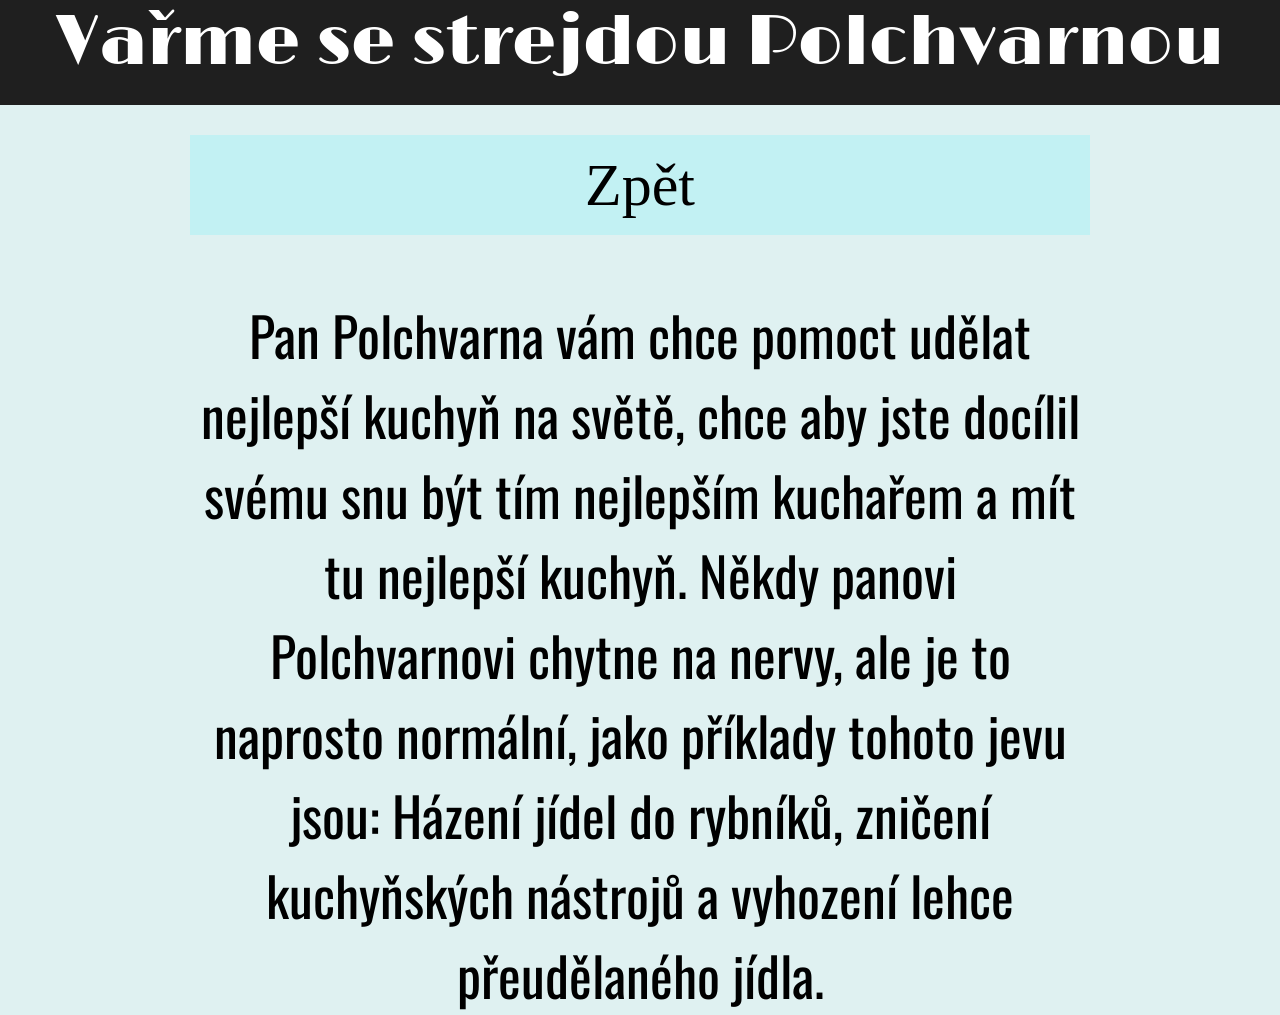
<file: infopolchvarna.html>
<!DOCTYPE html>
<html lang="en">
<head>
    <meta charset="UTF-8">
    <meta name="viewport" content="width=device-width, initial-scale=1.0">
    <title>infopolch</title>
    <link rel="stylesheet" href="style.css">

    <link rel="preconnect" href="https://fonts.googleapis.com">
<link rel="preconnect" href="https://fonts.gstatic.com" crossorigin>
<link href="https://fonts.googleapis.com/css2?family=Audiowide&family=Limelight&display=swap" rel="stylesheet">

<link rel="preconnect" href="https://fonts.googleapis.com">
<link rel="preconnect" href="https://fonts.gstatic.com" crossorigin>
<link href="https://fonts.googleapis.com/css2?family=Oswald:wght@200..700&family=Playwrite+NZ+Basic:wght@100..400&display=swap" rel="stylesheet">

</head>
<body><div class="obrazovka podsebou ">
    <div class="min Limelight black"><div>Vařme se strejdou Polchvarnou</div></div>
    <div class="max podsebou babyblue">

         <div style="text-align: center; width: 100%; padding-top: 30px;">
    <a href="hlavni.html" style="text-decoration: none;">
        <button class="tlacitko1 kachna">Zpět</button>
    </a>
    <div style="text-align: center; width: 100%; padding-top: 60px;" class="Oskar2">
        <p>Pan Polchvarna vám chce pomoct udělat nejlepší kuchyň na světě, chce aby jste docílil svému snu být tím nejlepším kuchařem a mít tu nejlepší kuchyň. Někdy panovi Polchvarnovi chytne na nervy, ale je to naprosto normální, jako příklady tohoto jevu jsou: Házení jídel do rybníků, zničení kuchyňských nástrojů a vyhození lehce přeudělaného jídla.</p></div>
</div>
    
</body>
</html>
</file>
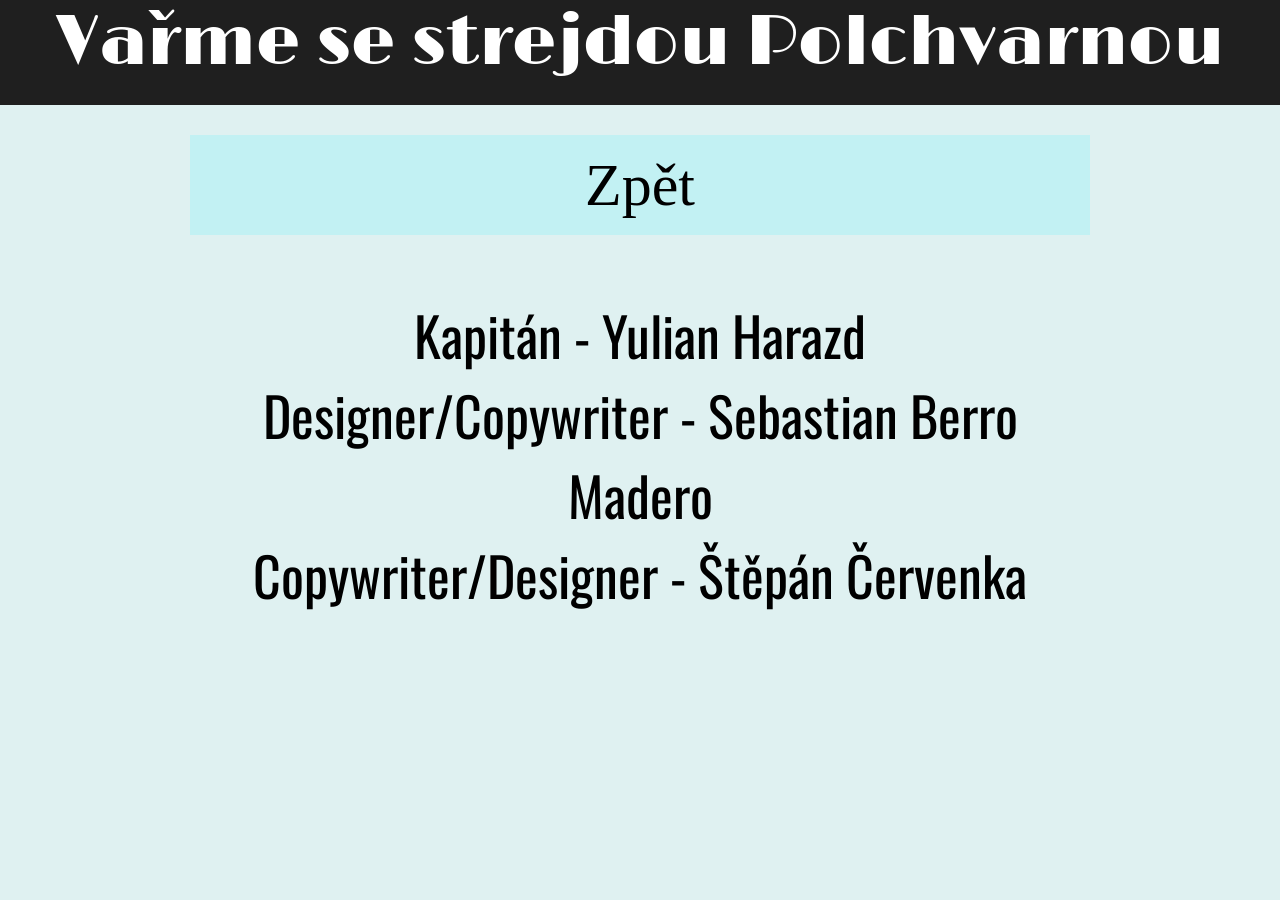
<file: tym.html>
<!DOCTYPE html>
<html lang="en">
<head>
    <meta charset="UTF-8">
    <meta name="viewport" content="width=device-width, initial-scale=1.0">
    <title>infopolch</title>
    <link rel="stylesheet" href="style.css">

    <link rel="preconnect" href="https://fonts.googleapis.com">
<link rel="preconnect" href="https://fonts.gstatic.com" crossorigin>
<link href="https://fonts.googleapis.com/css2?family=Audiowide&family=Limelight&display=swap" rel="stylesheet">

<link rel="preconnect" href="https://fonts.googleapis.com">
<link rel="preconnect" href="https://fonts.gstatic.com" crossorigin>
<link href="https://fonts.googleapis.com/css2?family=Oswald:wght@200..700&family=Playwrite+NZ+Basic:wght@100..400&display=swap" rel="stylesheet">

</head>
<body><div class="obrazovka podsebou ">
    <div class="min Limelight black"><div>Vařme se strejdou Polchvarnou</div></div>
    <div class="max podsebou babyblue">

         <div style="text-align: center; width: 100%; padding-top: 30px;">
    <a href="hlavni.html" style="text-decoration: none;">
        <button class="tlacitko1 kachna">Zpět</button>
    </a>
    <div style="text-align: center; width: 100%; padding-top: 60px;" class="Oskar2">
        <p>Kapitán - Yulian Harazd</p>
        <p>Designer/Copywriter - Sebastian Berro Madero</p>
        <p>Copywriter/Designer - Štěpán Červenka</p>
    
    </div>
</div>
    
</body>
</html>
</file>
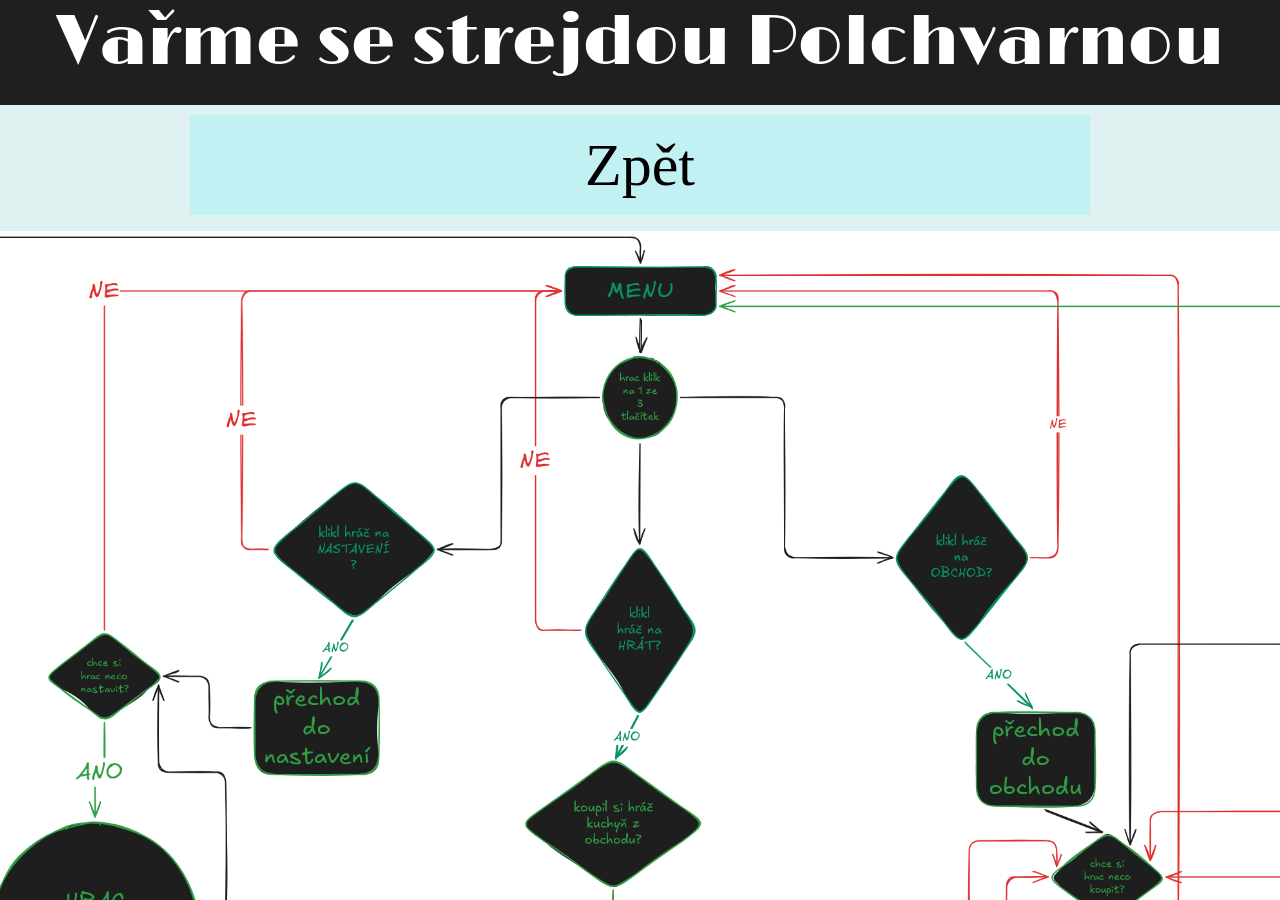
<file: vyvoj.html>
<!DOCTYPE html>
<html lang="en">
<head>
    <meta charset="UTF-8">
    <meta name="viewport" content="width=device-width, initial-scale=1.0">
    <title>vyvoj</title>
    <link rel="stylesheet" href="style.css">

    <link rel="preconnect" href="https://fonts.googleapis.com">
    <link rel="preconnect" href="https://fonts.gstatic.com" crossorigin>
    <link href="https://fonts.googleapis.com/css2?family=Audiowide&family=Limelight&display=swap" rel="stylesheet">

    <style>
        html, body {
            height: 100%;
            margin: 0;
            padding: 0;
        }

        .obrazovka {
            display: flex;
            flex-direction: column;
            height: 100vh;
        }

        .viewer-container {
            position: relative;
            flex: 1 1 0;
            min-height: 0;
            overflow: hidden;
            background-color: rgb(223, 241, 241);
            cursor: grab;
            user-select: none;
        }

        .viewer-container:active {
            cursor: grabbing;
        }

        .viewer-inner {
            position: absolute;
            top: 0; left: 0;
            transform-origin: 0 0;
            will-change: transform;
        }

        .viewer-inner img {
            display: block;
            max-width: none;
        }

        .viewer-controls {
            position: absolute;
            bottom: 20px;
            right: 20px;
            display: flex;
            flex-direction: column;
            gap: 8px;
            z-index: 10;
        }

        .viewer-controls button {
            width: 44px;
            height: 44px;
            font-size: 22px;
            border: none;
            border-radius: 8px;
            background: rgb(194, 241, 243);
            cursor: pointer;
            box-shadow: 0 2px 6px rgba(0,0,0,0.2);
            transition: background 0.15s;
        }

        .viewer-controls button:hover {
            background-color: rgb(111, 204, 247);
        }

        .back-bar {
            text-align: center;
            padding-top: 10px;
            flex-shrink: 0;
            background-color: rgb(223, 241, 241);
        }
    </style>
</head>
<body>
    <div class="obrazovka">
        <div class="min Limelight black">Vařme se strejdou Polchvarnou</div>

        <div class="back-bar babyblue">
            <a href="hlavni.html" style="text-decoration: none;">
                <button class="tlacitko1 kachna">Zpět</button>
            </a>
        </div>

        <!-- posouvani -->
        <div class="viewer-container" id="viewer">
            <div class="viewer-inner" id="viewerInner">
                <img src="imgs/vyvojak(3).svg" alt="Plán vývoje" id="viewerImg" draggable="false">
            </div>

        

        </div>
    </div>

    <script>
        
        const viewer = document.getElementById('viewer');
        const inner = document.getElementById('viewerInner');
        const img = document.getElementById('viewerImg');

        let scale = 1;
        let offsetX = 0;
        let offsetY = 0;
        let isDragging = false;
        let startX, startY;

        const MIN_SCALE = 0.1;
        const MAX_SCALE = 8;
        const ZOOM_STEP = 0.15;

        function applyTransform() {
            inner.style.transform = `translate(${offsetX}px, ${offsetY}px) scale(${scale})`;
        }

function centerImage() {
    const vw = viewer.clientWidth;
    const vh = viewer.clientHeight;
    const iw = img.naturalWidth || 800;
    const ih = img.naturalHeight || 600;

   
    const startZoom = 5.3;
    scale = Math.min(vw / iw, vh / ih) * startZoom;

  
    const focusX = 0.3546; 
    const focusY = 0.09; 

    offsetX = vw / 2 - (iw * scale) * focusX;
    offsetY = vh / 2 - (ih * scale) * focusY;

    applyTransform();
}

        img.addEventListener('load', centerImage);
        if (img.complete && img.naturalWidth) centerImage();

        // zoom mys
        viewer.addEventListener('wheel', (e) => {
            e.preventDefault();
            const rect = viewer.getBoundingClientRect();
            const mouseX = e.clientX - rect.left;
            const mouseY = e.clientY - rect.top;
            const delta = e.deltaY < 0 ? 1 + ZOOM_STEP : 1 - ZOOM_STEP;
            const newScale = Math.min(MAX_SCALE, Math.max(MIN_SCALE, scale * delta));
            offsetX = mouseX - (mouseX - offsetX) * (newScale / scale);
            offsetY = mouseY - (mouseY - offsetY) * (newScale / scale);
            scale = newScale;
            applyTransform();
        }, { passive: false });

        // posouvani mys
        viewer.addEventListener('mousedown', (e) => {
            if (e.button !== 0) return;
            isDragging = true;
            startX = e.clientX - offsetX;
            startY = e.clientY - offsetY;
        });
        window.addEventListener('mousemove', (e) => {
            if (!isDragging) return;
            offsetX = e.clientX - startX;
            offsetY = e.clientY - startY;
            applyTransform();
        });
        window.addEventListener('mouseup', () => { isDragging = false; });

        // dotyk
        let lastTouchDist = null;
        let touchMidX, touchMidY;

        viewer.addEventListener('touchstart', (e) => {
            if (e.touches.length === 1) {
                isDragging = true;
                startX = e.touches[0].clientX - offsetX;
                startY = e.touches[0].clientY - offsetY;
            } else if (e.touches.length === 2) {
                isDragging = false;
                lastTouchDist = Math.hypot(
                    e.touches[1].clientX - e.touches[0].clientX,
                    e.touches[1].clientY - e.touches[0].clientY
                );
                const rect = viewer.getBoundingClientRect();
                touchMidX = (e.touches[0].clientX + e.touches[1].clientX) / 2 - rect.left;
                touchMidY = (e.touches[0].clientY + e.touches[1].clientY) / 2 - rect.top;
            }
        }, { passive: true });

        viewer.addEventListener('touchmove', (e) => {
            e.preventDefault();
            if (e.touches.length === 1 && isDragging) {
                offsetX = e.touches[0].clientX - startX;
                offsetY = e.touches[0].clientY - startY;
                applyTransform();
            } else if (e.touches.length === 2) {
                const dist = Math.hypot(
                    e.touches[1].clientX - e.touches[0].clientX,
                    e.touches[1].clientY - e.touches[0].clientY
                );
                if (lastTouchDist) {
                    const delta = dist / lastTouchDist;
                    const newScale = Math.min(MAX_SCALE, Math.max(MIN_SCALE, scale * delta));
                    offsetX = touchMidX - (touchMidX - offsetX) * (newScale / scale);
                    offsetY = touchMidY - (touchMidY - offsetY) * (newScale / scale);
                    scale = newScale;
                    applyTransform();
                }
                lastTouchDist = dist;
            }
        }, { passive: false });

        viewer.addEventListener('touchend', () => {
            isDragging = false;
            lastTouchDist = null;
        });

    </script>
</body>
</html>
</file>
<file: style.css>
* {
  margin: 0;
  padding: 0;
  box-sizing: border-box;
}

html, body {
  margin: 0;
  padding: 0;
  height: 100%;
}

.obrazovka {
  min-width: 100vw;
  min-height: 100vh;
  overflow: hidden;
}

.podsebou {
  display: flex;
  flex-direction: column;
  gap: 0px;
}

.vedlesebe {
  display: flex;
  flex-direction: row;
  gap: 0;
  flex-grow: 1;
}
.sizeImg{
  height: 120px;
  width: 250px;
  padding: 15px;
}

.pad50{
  padding: 50px;
}

.mar50{
  margin: 50px;
}

.max {
  flex-grow: 1;
}

.min {
  min-height: 60px;
  min-width: 120px;
}

.maxi{
  width: 150px;
}

.flex{
  display: flex;
}

.sidebar {
  display: flex;
  align-items: flex-start;
  justify-content: center;
  padding-top: 30px;
  width: 500px;
}

.hlavni {
  display: flex;
  flex-direction: column;
  align-items: center;
  padding: 20px;
  gap: 10px;
}

.hlavni h1 {
  text-align: center;
}

.buttons-wrapper {
  display: flex;
  flex-direction: column;
  align-items: center;
  gap: 20px;
  width: 100%;
}

.tlacitko1 {
  background-color: rgb(194, 241, 243);
  width: 900px;
  min-height: 100px;
  border: none;
  cursor: pointer;
    font-family: "Titan One", sans-serif;
    font-size: 60px;

}
.tlacitko2 {
  background-color: rgb(163, 185, 178);
  width: 50%;
  height: 200px;
  border: none;
  
}

button:hover {
  background-color: rgb(111, 204, 247);
  border-radius: 5px;
}

.p1 h1 {
  font-family: cursive, serif;
  text-align: center;
  padding: 10px;
  font-size: 70px;
}

.font {
  font-family: 'Segoe UI', Tahoma, Geneva, Verdana, sans-serif;
  font-size: 70px;
  text-align: center;
}

.center{
    justify-content: center;
    
}

 .Limelight{
  font-family: "Limelight", sans-serif;
  font-size: 70px;
  padding-bottom: 20px;
  text-align: center;
  color: white;
}

.titanic {
  font-family: "Titan One", sans-serif;
  font-size: 60px;
  text-align: center;
}

.titan {
    font-family: "Titan One", sans-serif;
    font-size: 60px;
 text-align: center;
}


.kachna{
  font-family: "Playwrite NZ Basic", cursive;
      font-size: 60px;
 text-align: center;
}
.kapr{
  font-family: "Caprasimo", serif;
   font-size: 60px;
 text-align: center;
}

.Oskar{
    font-family: "Oswald", sans-serif;
    font-size: 27px;
  text-align: center;
}
.Oskar2{
  font-family: "Oswald", sans-serif;
  font-size: 54px;
text-align: center;
padding-left: 200px;
padding-right: 200px;
}


.h10{
  text-align: right;
  font-family: Georgia, 'Times New Roman', Times, serif;
  font-size: 70px;
  padding-right: 120px;
}

/* color palette */

.seda{
  background-color: rgb(245, 245, 245);
}
.babyblue{
  background-color: rgb(223, 241, 241);
}
.grayblue{
  background-color: rgb(187, 213, 218);
}
.sedsiseda{
  background-color: rgb(57, 62, 70);
}
.black{
  background-color:rgb(31, 31, 31);
}
.piskobila {
   background-color: rgb(252, 175, 147); border-radius: 10px; 
  }
</file>
